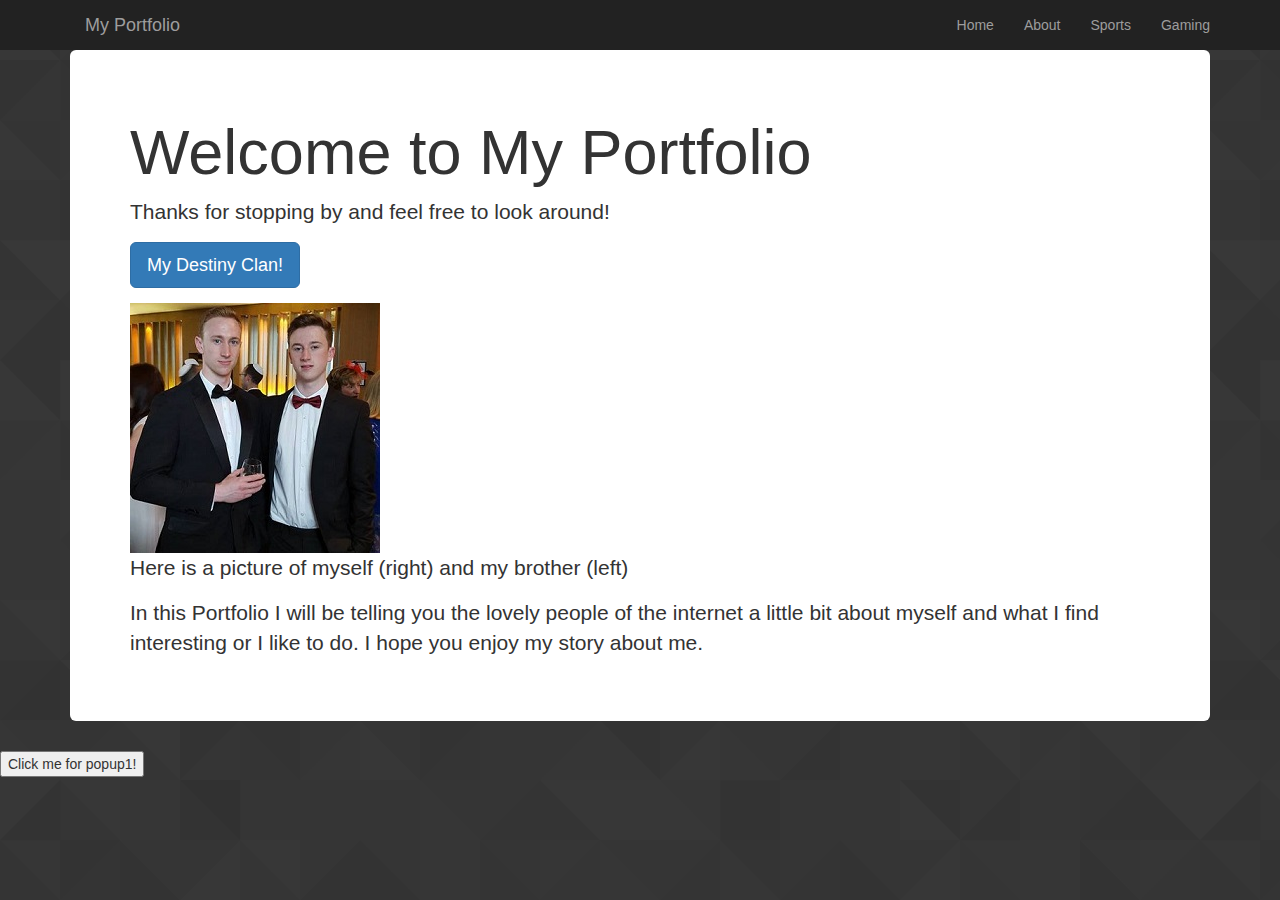
<file: index.html>
<!DOCTYPE html>

<html>
	<head>
		<title>
			Portfolio
		</title>
		<meta name="viewport" content="width=device-width, initial-scale=1">
		<link rel="stylesheet" href="css/bootstrap.min.css" />
		<link rel="stylesheet" href="style.css" />
	</head>
	<body>
	<div class="navbar-static-top navbar-inverse">
		<div class="container">
			<div class="navbar-brand">
				My Portfolio
			</div>
			<button class="navbar-toggle" data-toggle="collapse" data-target=".navHeaderCollapse">
				Menu
			</button>
			<div class="collapse navbar-collapse navHeaderCollapse">
				<ul class="nav navbar-nav navbar-right">
					<li><a href="index.html">Home</a></li>
					<li><a href="About.html">About</a></li>
					<li><a href="Sports.html">Sports</a></li>
					<li><a href="Gaming.html">Gaming</a></li>
					
					
					
				</ul>
			</div>
		</div>
	</div>
	<div class="container">
		<div class="jumbotron">
			<h1>Welcome to My Portfolio</h1>
			<p> Thanks for stopping by and feel free to look around!</p> 
			<p><a href="https://www.bungie.net/en/Clan/Forum/390767" target="_blank" class="btn btn-primary btn-lg">My Destiny Clan!</a></p>
			<img src="images/Adam Cahill.jpg"/>
			<p>Here is a picture of myself (right) and my brother (left)
			
			<p> In this Portfolio I will be telling you the lovely people of the internet a little bit about
				myself and what I find interesting or I like to do. I hope you enjoy my story about me.
			<script src="http://code.jquery.com/jquery-1.11.0.min.js"></script>
			<script src="js/bootstrap.js"></script>
		</div>
	</div>
		<button onclick=popup1();>
			Click me for popup1!
		</button>
		<script>
		var age=parseInt(prompt("What is your age"));
		var name=prompt("What is your name?");
		if(age>=18 && age<35){
			var id=confirm("Do you have ID")
			if(id==true){
			alert("Welcome "+name+"!");
			}
		else{
			alert("Not tonight bud");
			}
		}
		
		function popup1(){
			alert("Welcome "+name+", you can enter as you are "+age+"!");
		}
		</script>
	</body>
</html>
</file>
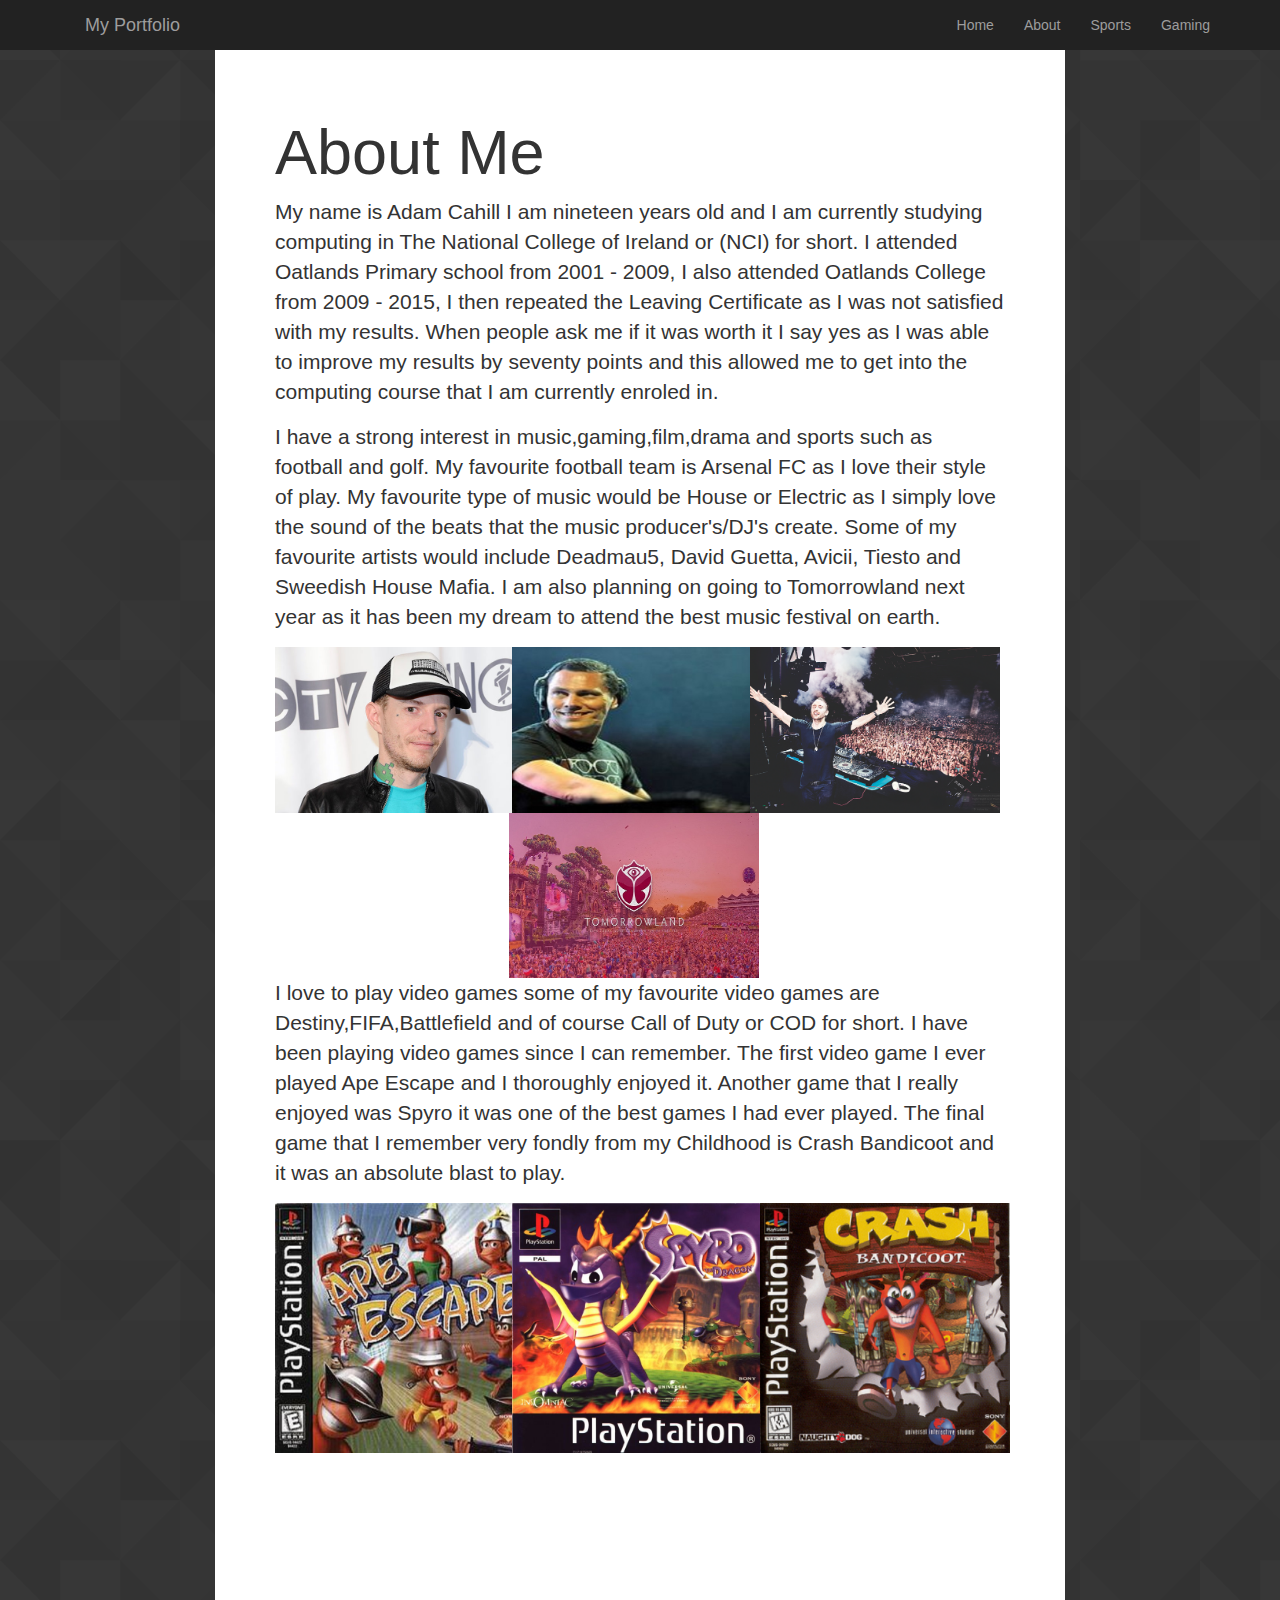
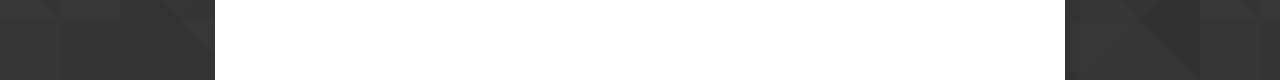
<file: About.html>
<!DOCTYPE html>

<html>
	<head>
		<title>
			Portfolio
		</title>
		<meta name="viewport" content="width=device-width, initial-scale=1">
		<link rel="stylesheet" href="css/bootstrap.min.css" />
		<link rel="stylesheet" href="style.css" />
	</head>
	<body>
	<div class="navbar-static-top navbar-inverse">
		<div class="container">
			<div class="navbar-brand">
				My Portfolio
			</div>
			<button class="navbar-toggle" data-toggle="collapse" data-target=".navHeaderCollapse">
				Menu
			</button>
			<div class="collapse navbar-collapse navHeaderCollapse">
				<ul class="nav navbar-nav navbar-right">
					<li><a href="index.html">Home</a></li>
					<li><a href="About.html">About</a></li>
					<li><a href="Sports.html">Sports</a></li>
					<li><a href="Gaming.html">Gaming</a></li>
					
					
					
				</ul>
			</div>
		</div>
	</div>
	<div class="container">
		<div id="wrapper">
			<div class="jumbotron">
		
			<h1>About Me</h1>
			<script src="http://code.jquery.com/jquery-1.11.0.min.js"></script>
			<script src="js/bootstrap.js"></script>
			<p>My name is Adam Cahill I am nineteen years old and I am currently studying computing in 
				The National College of Ireland or (NCI) for short. I attended Oatlands Primary school from 2001 - 2009,
				I also attended Oatlands College from 2009 - 2015, I then repeated the Leaving Certificate as I was not satisfied with my results.
				When people ask me if it was worth it I say yes as I was able to improve my results by seventy points and this allowed me to
				get into the computing course that I am currently enroled in.</p>
			<p>I have a strong interest in music,gaming,film,drama and sports such as football and golf.
				My favourite football team is Arsenal FC as I love their style of play. My favourite type of music would be 
				House or Electric as I simply love the sound of the beats that the music producer's/DJ's create. Some of my favourite artists would 
				include Deadmau5, David Guetta, Avicii, Tiesto and Sweedish House Mafia. I am also planning on going to 
				Tomorrowland next year as it has been my dream to attend the best music festival on earth.</p>
				<div id="deadmau5">
				<img src="images/deadmau5.jpg" alt= height="250" width="250"/>
				</div>
				<div id="Tiesto">
				<img src="images/Tiesto.jpg" alt= height="250" width="250"/>
				</div>
				<div id="David">
				<img src="images/David.png" alt= height="250" width="250"/>
				</div>
				<div id="Tomorrowland">
				<img src="images/Tomorrowland.jpg" alt= height="250" width="250"/>
				</div>
				<p>I love to play video games some of my favourite video games are Destiny,FIFA,Battlefield
				and of course Call of Duty or COD for short. I have been playing video games since I can remember.
				The first video game I ever played Ape Escape and I thoroughly enjoyed it. Another game that I really enjoyed was Spyro it was one of the best games I had ever played.
				The final game that I remember very fondly from my Childhood is Crash Bandicoot and it was an absolute blast to play.
				<div id="Ape">
					<img src="images/Ape.jpg" alt= height="250" width="250"/>
				</div>
				<div id="Spyro">
					<img src="images/Spyro.jpg" alt= height="250" width="250"/>
				</div>
				<div id="Crash">
						<img src="images/Crash.png" alt= height="250" width="250"/>
				</div>
			</div>
		</div>
	</div>
	</body>
</html>
</file>
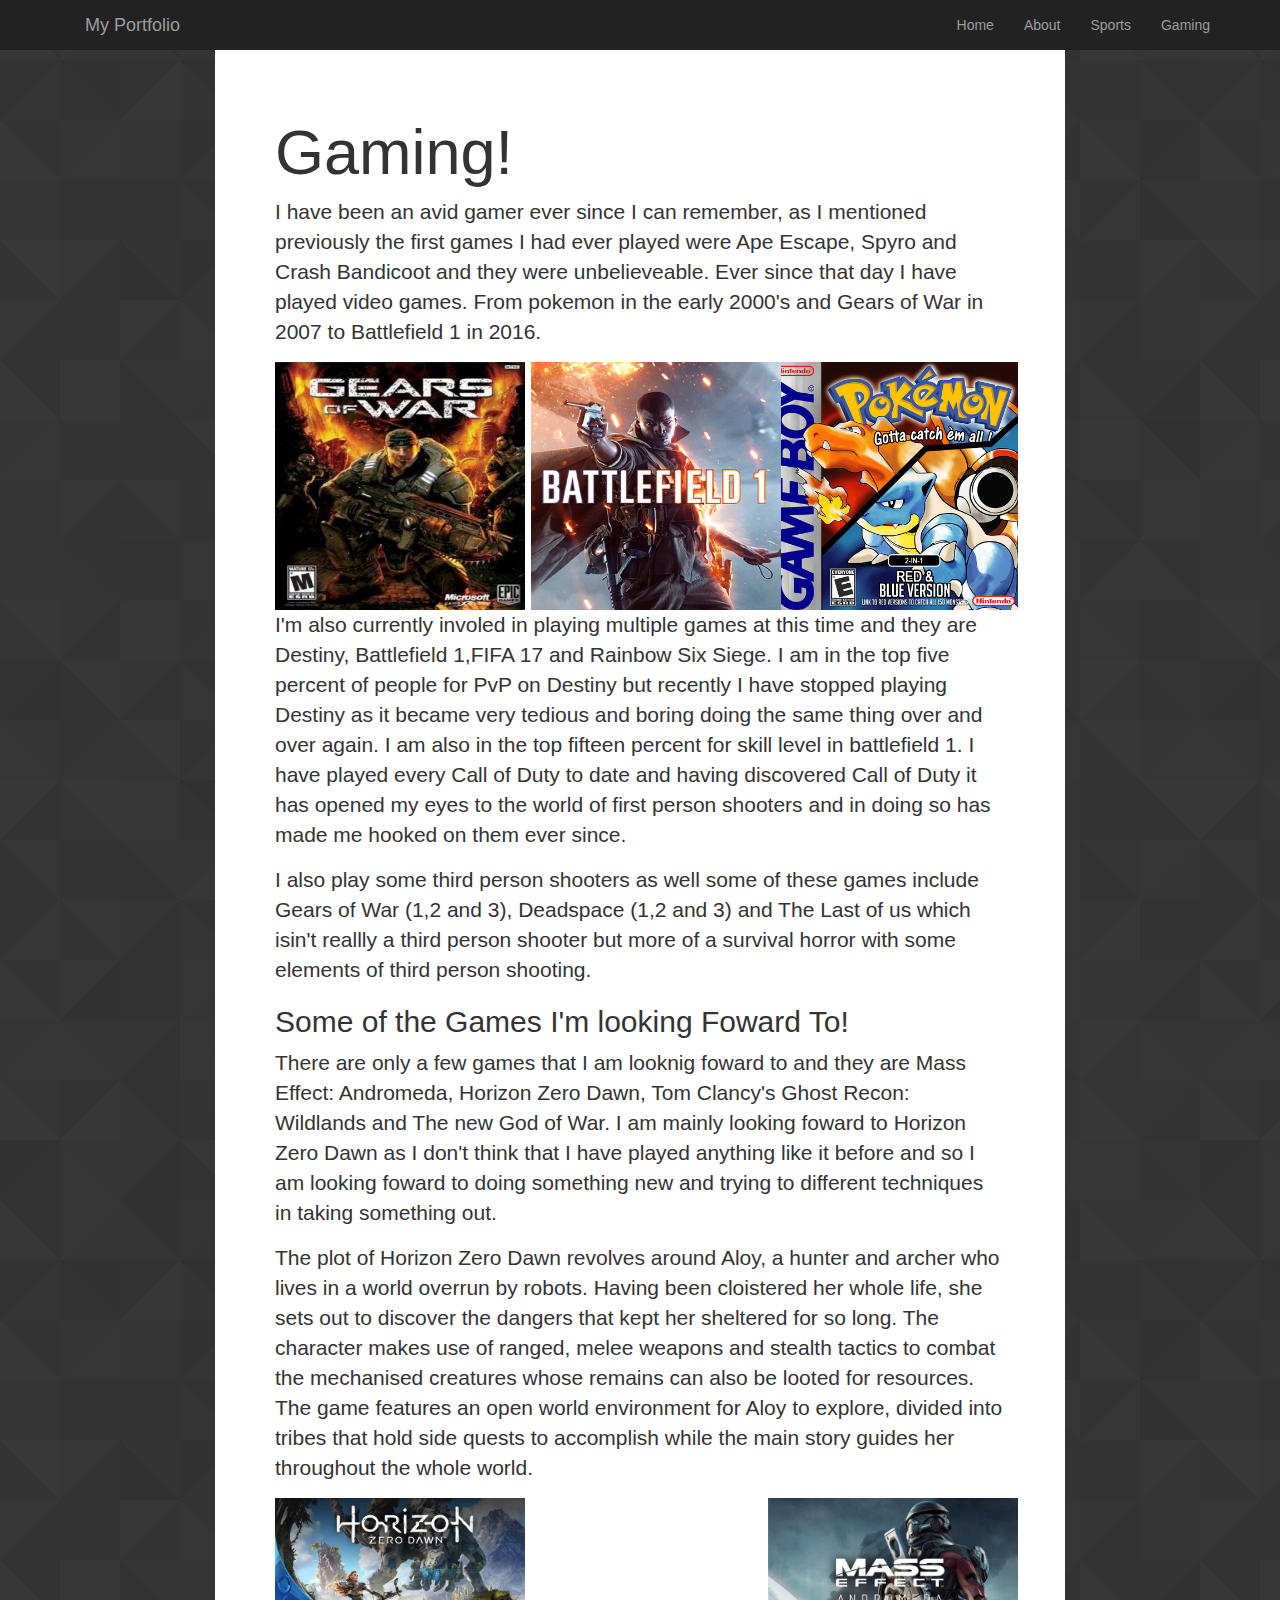
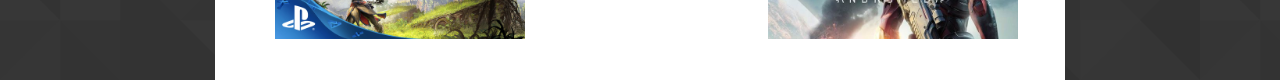
<file: Gaming.html>
<!DOCTYPE html>

<html>
	<head>
		<title>
			Portfolio
		</title>
		<meta name="viewport" content="width=device-width, initial-scale=1">
		<link rel="stylesheet" href="css/bootstrap.min.css" />
		<link rel="stylesheet" href="style.css" />
	</head>
	<body>
	<div class="navbar-static-top navbar-inverse">
		<div class="container">
			<div class="navbar-brand">
				My Portfolio
			</div>
			<button class="navbar-toggle" data-toggle="collapse" data-target=".navHeaderCollapse">
				Menu
			</button>
			<div class="collapse navbar-collapse navHeaderCollapse">
				<ul class="nav navbar-nav navbar-right">
					<li><a href="index.html">Home</a></li>
					<li><a href="About.html">About</a></li>
					<li><a href="Sports.html">Sports</a></li>
					<li><a href="Gaming.html">Gaming</a></li>
					
					
					
				</ul>
			</div>
		</div>
	</div>
	<div class="container">
		<div id= "wrapper">
			<div class="jumbotron">
		
			<h1>Gaming!</h1>
			<p> I have been an avid gamer ever since I can remember, as I mentioned previously the first games I had ever played were
			Ape Escape, Spyro and Crash Bandicoot and they were unbelieveable. Ever since that day I have played video games. From pokemon in the early 
			2000's and Gears of War in 2007 to Battlefield 1 in 2016.
			<div id="Poke">
				<img src="images/Poke.png" alt= height="250" width="250"/>
			</div>
			<div id="Battle">
				<img src="images/Battle.png" alt= height="250" width="250"/>
			</div>
			<div id="Gear">
				<img src="images/Gear.jpg" alt= height="250" width="250"/>
			</div>
			<p>I'm also currently involed in playing multiple games at this time and they are Destiny, Battlefield 1,FIFA 17 
			and Rainbow Six Siege. I am in the top five percent of people for PvP on Destiny but recently I have stopped playing Destiny as it
			became very tedious and boring doing the same thing over and over again.
			I am also in the top fifteen percent for skill level in battlefield 1. I have played every Call of Duty to date 
			and having discovered Call of Duty it has opened my eyes to the world of first person shooters 
			and in doing so has made me hooked on them ever since.
			<p> I also play some third person shooters as well some of these games include Gears of War (1,2 and 3), Deadspace (1,2 and 3) and The Last of us 
			which isin't reallly a third person shooter but more of a survival horror with some elements of third person shooting.
			<h2> Some of the Games I'm looking Foward To!</h2>
			<p>There are only a few games that I am looknig foward to and they are Mass Effect: Andromeda, Horizon Zero Dawn, Tom Clancy's Ghost Recon: Wildlands
			and The new God of War. I am mainly looking foward to Horizon Zero Dawn as I don't think that I have played anything like it before and so I am looking 
			foward to doing something new and trying to different techniques in taking something out.
			<p>The plot of Horizon Zero Dawn revolves around Aloy, a hunter and archer who lives in a world overrun by robots. Having been cloistered her whole life, she sets out to discover the dangers that kept her sheltered for so long.
			The character makes use of ranged, melee weapons and stealth tactics to combat the mechanised creatures whose remains can also be looted for resources. The game features an open world environment for Aloy to explore, 
			divided into tribes that hold side quests to accomplish while the main story guides her throughout the whole world.
			<div id="Horizon">
				<img src="images/Horizon.jpg" alt= height="250" width="250"/>
			</div>
			<div id="Mass">
				<img src="images/Mass.jpg" alt= height="250" width="250"/>
			</div>
			<script src="http://code.jquery.com/jquery-1.11.0.min.js"></script>
			<script src="js/bootstrap.js"></script>
			
			</div>
		</div>
	</div>
	</body>
</html>
</file>
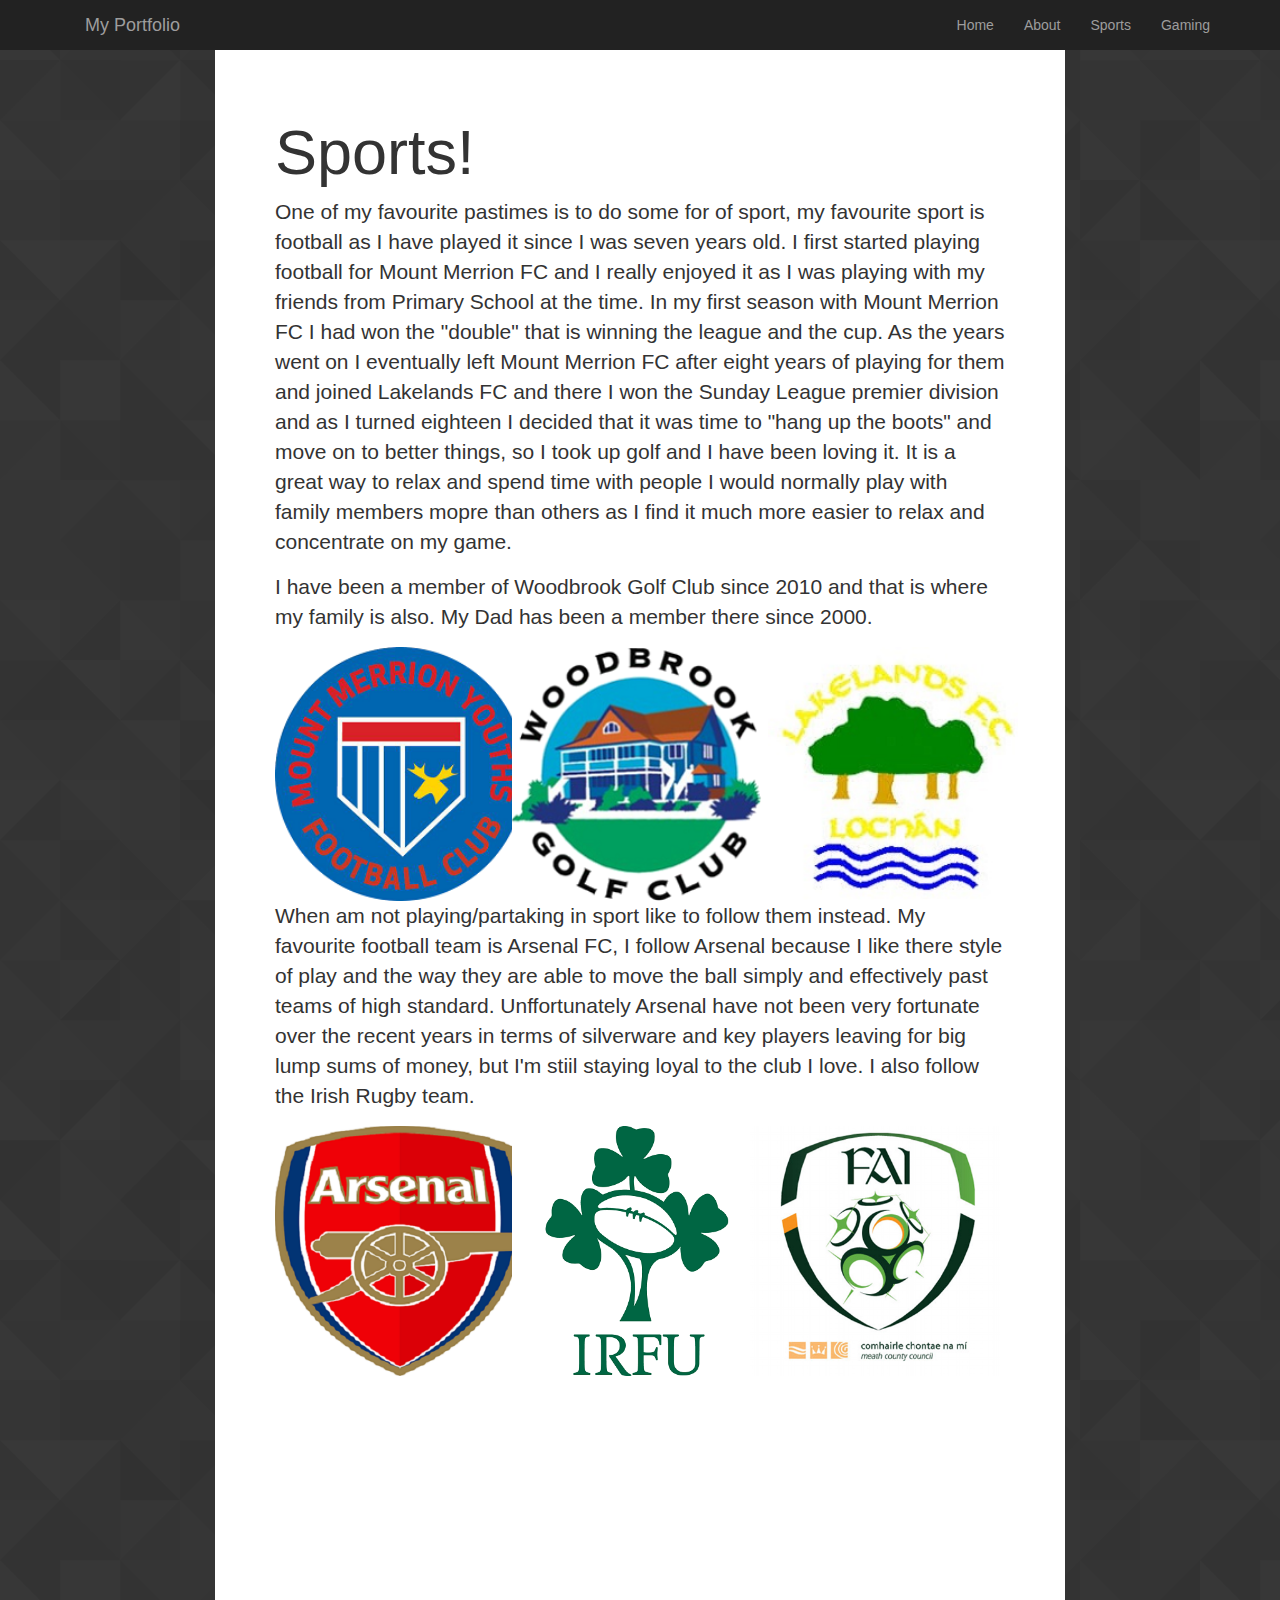
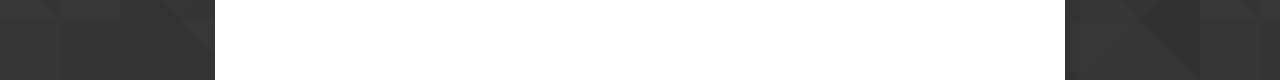
<file: Sports.html>
<!DOCTYPE html>

<html>
	<head>
		<title>
			Portfolio
		</title>
		<meta name="viewport" content="width=device-width, initial-scale=1">
		<link rel="stylesheet" href="css/bootstrap.min.css" />
		<link rel="stylesheet" href="style.css" />
	</head>
	<body>
	<div class="navbar-static-top navbar-inverse">
		<div class="container">
			<div class="navbar-brand">
				My Portfolio
			</div>
			<button class="navbar-toggle" data-toggle="collapse" data-target=".navHeaderCollapse">
				Menu
			</button>
			<div class="collapse navbar-collapse navHeaderCollapse">
				<ul class="nav navbar-nav navbar-right">
					<li><a href="index.html">Home</a></li>
					<li><a href="About.html">About</a></li>
					<li><a href="Sports.html">Sports</a></li>
					<li><a href="Gaming.html">Gaming</a></li>
					
				</ul>
			</div>
		</div>
	</div>
	<div class="container">
		<div id="wrapper">
		<div class="jumbotron">
			<h1>Sports!</h1>
			<script src="http://code.jquery.com/jquery-1.11.0.min.js"></script>
			<script src="js/bootstrap.js"></script>
			<p> One of my favourite pastimes is to do some for of sport, my favourite sport is football as I have played it since I was seven years old.
			I first started playing football for Mount Merrion FC and I really enjoyed it as I was playing with my friends from Primary School at the time.
			In my first season with Mount Merrion FC I had won the "double" that is winning the league and the cup. As the years went on I eventually left Mount Merrion FC 
			after eight years of playing for them and joined Lakelands FC and there I won the Sunday League premier division and as I turned eighteen I decided that it was time to "hang up the boots"
			and move on to better things, so I took up golf and I have been loving it. It is a great way to relax and spend time with people I would normally play with family members mopre than others as I 
			find it much more easier to relax and concentrate on my game.
			<p> I have been a member of Woodbrook Golf Club since 2010 and that is where my family is also. My Dad has been a member there since
			2000.
			
			<div id="Mount">
				<img src="images/Mount.png" alt= height="250" width="250"/>
			</div>
			<div id="Lake">
				<img src="images/Lake.jpg" alt= height="250" width="250"/>
			</div>
			<div id="wood">
				<img src="images/wood.png" alt= height="250" width="250"/>
			</div>
			
			<p> When  am not playing/partaking in sport  like to follow them instead. My favourite football team is Arsenal FC, I follow Arsenal because
			I like there style of play and the way they are able to move the ball simply and effectively past teams of high standard. Unffortunately Arsenal have not been 
			very fortunate over the recent years in terms of silverware and key players leaving for big lump sums of money, but I'm stiil staying loyal to the
			club I love. I also follow the Irish Rugby team.
			
			<div id="Arse">
				<img src="images/Arse.png" alt= height="250" width="250"/>
			</div>
			<div id="IRFU">
				<img src="images/IRFU.png" alt= height="250" width="250"/>
			</div>
			<div id="FAI">
				<img src="images/FAI.png" alt= height="250" width="250"/>
			</div>
		</div>
		</div>
	</div>
	</body>
</html>
</file>
<file: style.css>
body{
	background-image: url("images/footer_lodyas.png");
}

.jumbotron{
	background:white;
}

#deadmau5{
	float:center;
}

#wrapper{
	max-width:850px;
	height:1630px;
	background:white;
	margin:0 auto;
}

#deadmau5{
	height:15%;
	width:32.5%;
	float:left;
}

#Tiesto{
	height:15%;
	width:32.5%;
	float:left;
}

#David{
	height:15%;
	width:32.5%;
	float:left;
}

#Tomorrowland{
	display: block;
    margin: auto;
    width:36%;
}

#Mount{
	height:15%;
	width:32.5%;
	float:left;
}

#Lake{
	height:15%;
	width:32.5%;
	float:right;
}

#wood{
	height:15%;
	width:32.5%;
	float:left;
}

#Ape{
	height:45%;
	width:32.5%;
	float:left;
}

#Spyro{
	height:15%;
	width:34%;
	float:left;
}

#Crash{
	height:15%;
	width:32.5%;
	float:left;
}

#Arse{
	height:15%;
	width:32.5%;
	float:left;
}

#IRFU{
	height:15%;
	width:32.5%;
	float:left;
}

#FAI{
	height:15%;
	width:32.5%;
	float:left;
}

#Poke{
	height:15%;
	width:32.5%;
	float:right;
}

#Battle{
	height:15%;
	width:32.5%;
	float:right;
}

#Gear{
	height:15%;
	width:32.5%;
	float:Left;
}

#Horizon{
	height:15%;
	width:32.5%;
	float:left;
}

#Mass{
	height:15%;
	width:32.5%;
	float:right;
}
</file>
